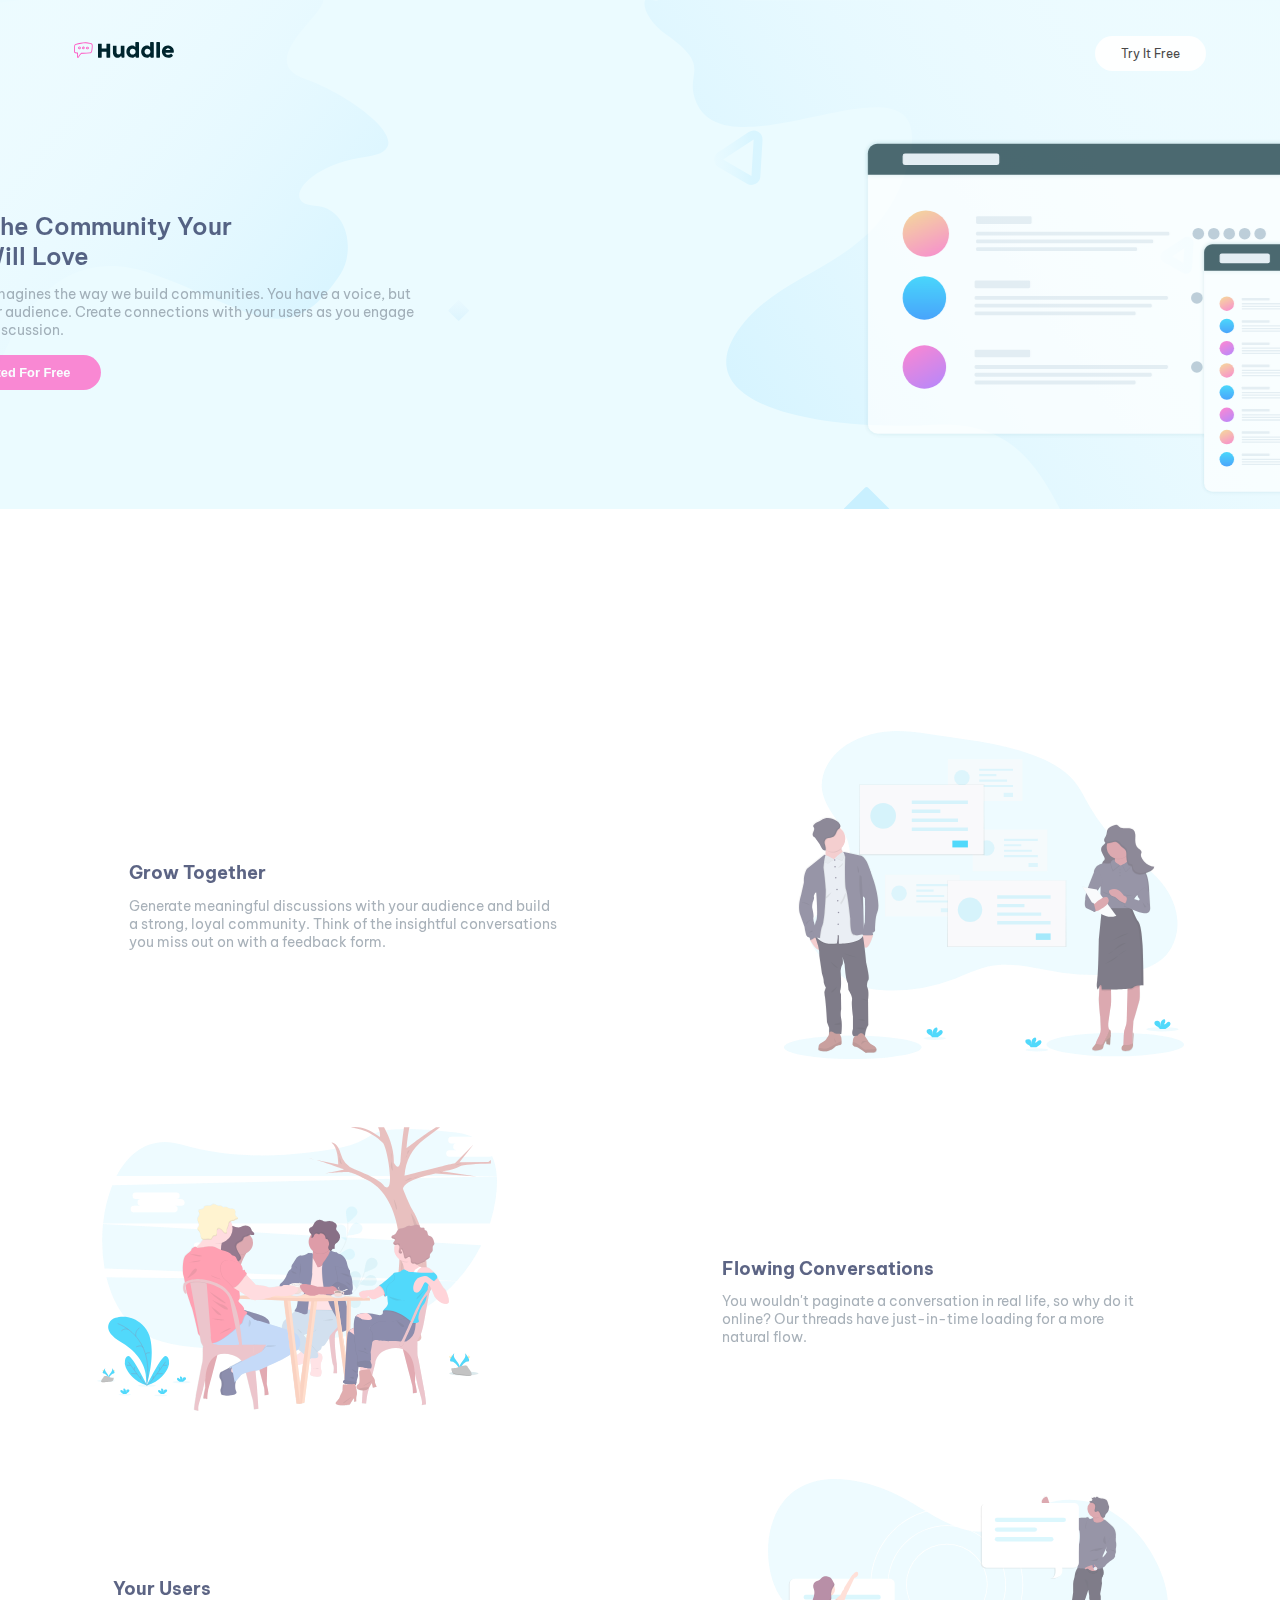
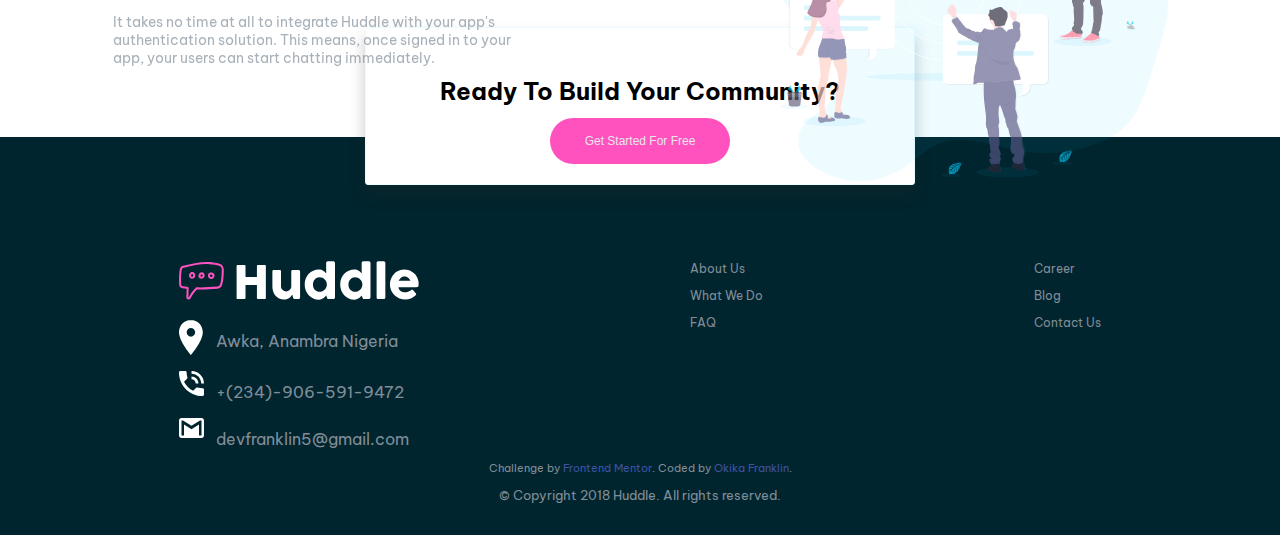
<file: index.html>
<!DOCTYPE html>
<html lang="en">
<head>
  <meta charset="UTF-8">
  <meta name="viewport" content="width=device-width, initial-scale=1.0"> <!-- displays site properly based on user's device -->

  <link rel="icon" type="image/png" sizes="32x32" href="./images/favicon-32x32.png">
  
  <title>Frontend Mentor | Huddle landing page with alternating feature blocks</title>
   
<link rel="preconnect" href="https://fonts.googleapis.com">
<link rel="preconnect" href="https://fonts.gstatic.com" crossorigin>
<link href="https://fonts.googleapis.com/css2?family=Be+Vietnam+Pro:wght@400;500;700&family=Lobster&family=Poppins:ital,wght@0,400;0,500;0,700;1,500&display=swap" rel="stylesheet">
    
  <!-- Feel free to remove these styles or customise in your own stylesheet 👍 -->

  <link rel="stylesheet" href="style.css">
</head>
<body>
  <section class="navbar">
    <div class="nav">
      <div class="logo">
        <img src="./images/logo.svg" alt="logo">
      </div>
      <div class="link">
        <a href="./pageunder.html">Try It Free</a>
      </div>
    </div>



 
    <div class="hero-container">
      <div class="left">
        <h1 class="hero-heading">Build The Community Your Fans Will Love</h1>
        <p class="hero-p"> Huddle re-imagines the way we build communities. You have a voice, but so does your audience. 
          Create connections with your users as you engage in genuine discussion. 
        </p>
    <a href="./pageunder.html"><button class="hero-button">  Get Started For Free</button></a>
      </div>
      <div class="right">
        <img src="./images/illustration-mockups.svg" alt="">
      </div>
    </div>
  </section>


    <section class="bod grow-together">
      <div class="grow-left">
        <h4 class="grow-heading">  Grow Together</h4>
        <p class="grow-p">  Generate meaningful discussions with your audience and build a strong, loyal community. 
          Think of the insightful conversations you miss out on with a feedback form. 
        </p>
      </div>
        <div class="grow-right">
          <img src="./images/illustration-grow-together.svg" alt="">
        </div>
     
    </section>

    <section class="bod transition1 flowing-container">
      <div class="flow-left">
        <img src="./images/illustration-flowing-conversation.svg" alt="">
      </div>
      <div class="flow-right">
        <h4 class="flow-heading">  Flowing Conversations
        </h4>
        <p class="flow-p">
          You wouldn't paginate a conversation in real life, so why do it online? Our threads 
          have just-in-time loading for a more natural flow.
        </p>
      </div>
    </section>

    <section class="bod transition2 user-container">
      <div class="user-left">
        <h4 class="users-heading">
          Your Users
        </h4>
        <p class="users-p"> It takes no time at all to integrate Huddle with your app's authentication solution. 
          This means, once signed in to your app, your users can start chatting immediately.
        </p>
      </div>
      <div class="users-right">
        <img src="./images/illustration-your-users.svg" alt="">
      </div>
    </section>
    <center>
      <div class="community-community">
        <h2> 
          Ready To Build Your Community?</h2>
        <a href="./pageunder.html">  <button style="cursor: pointer;">  Get Started For Free</button></a>
      </div>
    </center>
  <footer>

  
    <div class="foot">
     
      <div class="first">
       <svg width="240" height="39" xmlns="http://www.w3.org/2000/svg"><g fill-rule="nonzero" fill="none"><path d="M27.967.879C20.242.875 12.182 2.615 4.047 4.872c-1.033.208-2.041.884-2.574 1.72C.983 7.38.805 8.171.652 9c-.79 4.428-.694 8.776-.53 13.594.036 1.103.2 2.41.715 3.205.538.803 1.46 1.313 2.561 1.48a95.99 95.99 0 0 0 4.232.525l-.312 8.698c-.048.692.29 1.267.71 1.598.376.286.795.413 1.225.445.86.065 1.869-.303 2.37-1.257 2.195-4.224 3.572-6.089 6.317-8.895 7.158.176 13.407-.222 20.482-.745 2.501-.065 4.218-2.11 4.672-3.743 1.357-4.232 1.568-9.456 1.712-14.737.061-2.093-.665-4.148-1.95-5.234-1.222-.991-2.702-1.35-4.058-1.718C35.031 1.363 31.263.905 27.967.879zm10.29 3.31c1.358.369 2.555.724 3.31 1.337 1.26 1.339 1.218 2.23 1.2 3.675-.142 5.122-.388 10.093-1.544 13.86-.498 1.405-1.366 2.405-3.006 2.556-7.208.533-13.462.945-20.707.739a1.032 1.032 0 0 0-.763.302c-3.044 3.074-4.601 5.21-6.921 9.676-.054.102-.171.164-.315.175-.097-.005-.136-.08-.142-.148l.314-9.432c.019-.509-.401-.995-.907-1.05a95.48 95.48 0 0 1-5.06-.62c-.726-.111-.994-.31-1.193-.606-.346-.825-.338-1.335-.365-2.128-.162-4.775-.242-8.948.491-13.1.068-.614.298-1.242.542-1.767.404-.632 1.023-.725 1.644-.897 7.956-2.197 15.74-3.84 23.068-3.845 3.592.13 7.364.49 10.354 1.273zm-27.479 8.09c-1.096 1.313-.987 3.096-.14 4.29.442.625 1.132 1.128 1.972 1.242 1.091.09 1.783-.352 2.53-.86 1.353-1.176 1.49-3.228.461-4.71-.524-.755-1.362-1.208-2.218-1.24-1.172.012-1.968.535-2.605 1.277zm11.856-1.072c-1.092.035-1.975.791-2.514 1.607-.617.933-.977 2.101-.478 3.246.96 2.203 4.277 2.176 5.6-.063.61-1.032.454-2.205 0-3.056-.452-.85-1.136-1.543-2.131-1.702a2.494 2.494 0 0 0-.477-.032zm9.625.207c-.34-.008-.69.024-1.018.111-1.312.35-2.429 1.704-2.26 3.437.086.872.487 1.722 1.21 2.308.723.585 1.773.847 2.88.62 1.272-.26 2.06-1.285 2.323-2.275.263-.99.197-1.999-.414-2.817a3.47 3.47 0 0 0-2.72-1.384zm-18.965 1.623c.245.002.438.08.637.366.445.642.321 1.615-.128 2.005-.447.39-.726.424-.922.398-.196-.027-.395-.162-.573-.414-.34-.48-.44-1.256.007-1.81.238-.316.675-.513.98-.545zm9.483.223c.038.006.464.253.668.636.204.383.242.739.048 1.066-.577.976-1.804.712-1.99.287-.07-.162-.017-.813.32-1.32.335-.509.757-.7.954-.67zm10.564.748c.062.083.213.64.096 1.082-.118.442-.31.715-.78.811-.602.124-.94 0-1.193-.207-.254-.205-.425-.552-.462-.923-.09-.92.24-1.133.764-1.273.61-.15 1.3.112 1.575.51z" fill="#FF52C1"/><path d="M57.61 4.996c.016-.26.111-.494.287-.701a.875.875 0 0 1 .701-.31h6.826c.23 0 .467.096.712.287a.883.883 0 0 1 .368.724v10.893h11.421V4.996c0-.276.096-.513.287-.712.192-.2.44-.3.747-.3h6.734c.306 0 .574.077.804.23.23.154.345.399.345.736V37.1c0 .337-.1.59-.3.758-.198.169-.459.253-.78.253h-6.803c-.306 0-.555-.084-.747-.253-.191-.168-.287-.42-.287-.758V24.047H66.504V37.1c0 .322-.104.57-.31.747-.207.176-.487.264-.84.264h-6.756c-.643 0-.972-.299-.988-.896V4.996zm62.875 32.725c-.199.168-.41.275-.632.321a3.123 3.123 0 0 1-.631.07h-3.47c-.276 0-.514-.05-.713-.15-.2-.1-.368-.234-.506-.402a2.384 2.384 0 0 1-.344-.575 4.884 4.884 0 0 1-.23-.666l-.712-2.942c-.23.475-.563 1.015-1 1.62a8.495 8.495 0 0 1-1.666 1.7c-.674.53-1.479.974-2.413 1.334-.935.36-2.007.54-3.218.54-1.746 0-3.332-.337-4.757-1.011a10.904 10.904 0 0 1-3.642-2.758c-1.003-1.164-1.781-2.524-2.332-4.08-.552-1.554-.828-3.213-.828-4.974V10.695c0-.582.127-1.022.38-1.321.252-.299.654-.448 1.206-.448h5.308c.66 0 1.111.11 1.356.333.245.222.368.655.368 1.298v14.96c0 .66.15 1.284.448 1.874.299.59.693 1.11 1.184 1.562.49.452 1.045.809 1.666 1.069.62.26 1.252.39 1.896.39.551 0 1.122-.13 1.712-.39a6.361 6.361 0 0 0 1.631-1.046c.498-.436.908-.95 1.23-1.54.322-.59.482-1.214.482-1.872V10.626c0-.26.05-.52.15-.781.1-.26.249-.46.448-.598.199-.122.387-.206.563-.252.176-.046.38-.07.609-.07h5.194c.658 0 1.133.162 1.424.483.291.322.437.751.437 1.287v25.716c0 .29-.065.559-.195.804s-.31.437-.54.574l.137-.068zm26.681-3.172c-.414.414-.87.858-1.367 1.333-.498.475-1.046.92-1.643 1.333a9.3 9.3 0 0 1-1.93 1.023 6.097 6.097 0 0 1-2.23.402c-2.083 0-4.002-.39-5.757-1.172a13.777 13.777 0 0 1-4.527-3.206c-1.264-1.356-2.252-2.953-2.964-4.792-.713-1.838-1.069-3.814-1.069-5.929 0-2.13.356-4.11 1.069-5.94.712-1.83 1.7-3.424 2.964-4.78a13.635 13.635 0 0 1 4.527-3.194c1.755-.774 3.674-1.161 5.757-1.161.843 0 1.613.123 2.31.368a8.51 8.51 0 0 1 1.907.942c.575.383 1.103.816 1.586 1.298.482.483.938.954 1.367 1.414V1.985c0-.49.15-.903.448-1.24.299-.338.747-.506 1.345-.506h5.17c.2 0 .41.042.632.126.222.085.425.203.61.357.183.153.332.337.447.551.115.215.173.452.173.712v34.357c0 1.18-.62 1.77-1.862 1.77h-4.504c-.306 0-.544-.04-.712-.116a1.13 1.13 0 0 1-.426-.333 2.319 2.319 0 0 1-.31-.551 17.13 17.13 0 0 0-.344-.77l-.667-1.793zm-13.214-11.008a8.39 8.39 0 0 0 .471 2.839c.314.88.762 1.643 1.345 2.286a6.384 6.384 0 0 0 2.102 1.528c.82.376 1.728.563 2.724.563.98 0 1.903-.176 2.769-.528a7.058 7.058 0 0 0 2.263-1.46 7.256 7.256 0 0 0 1.552-2.194c.39-.843.609-1.747.655-2.712v-.322a7.26 7.26 0 0 0-.552-2.803 7.427 7.427 0 0 0-1.528-2.344 7.242 7.242 0 0 0-2.298-1.597 6.977 6.977 0 0 0-2.861-.586c-.996 0-1.904.195-2.724.586-.82.39-1.52.923-2.102 1.597a7.236 7.236 0 0 0-1.345 2.344 8.35 8.35 0 0 0-.47 2.803zm48.72 11.008c-.414.414-.87.858-1.368 1.333-.498.475-1.046.92-1.643 1.333a9.3 9.3 0 0 1-1.93 1.023 6.097 6.097 0 0 1-2.23.402c-2.083 0-4.002-.39-5.756-1.172a13.777 13.777 0 0 1-4.528-3.206c-1.263-1.356-2.252-2.953-2.964-4.792-.712-1.838-1.069-3.814-1.069-5.929 0-2.13.357-4.11 1.069-5.94s1.7-3.424 2.964-4.78a13.635 13.635 0 0 1 4.528-3.194c1.754-.774 3.673-1.161 5.756-1.161.843 0 1.613.123 2.31.368a8.51 8.51 0 0 1 1.907.942c.575.383 1.103.816 1.586 1.298.483.483.938.954 1.367 1.414V1.985c0-.49.15-.903.448-1.24.3-.338.747-.506 1.345-.506h5.17c.2 0 .41.042.632.126.223.085.426.203.61.357.183.153.333.337.448.551.114.215.172.452.172.712v34.357c0 1.18-.62 1.77-1.862 1.77h-4.504c-.306 0-.544-.04-.712-.116a1.13 1.13 0 0 1-.425-.333 2.319 2.319 0 0 1-.31-.551 17.13 17.13 0 0 0-.345-.77l-.667-1.793zm-13.215-11.008a8.39 8.39 0 0 0 .471 2.839c.315.88.763 1.643 1.345 2.286a6.384 6.384 0 0 0 2.103 1.528c.82.376 1.727.563 2.723.563.98 0 1.903-.176 2.769-.528a7.058 7.058 0 0 0 2.264-1.46 7.256 7.256 0 0 0 1.55-2.194c.391-.843.61-1.747.656-2.712v-.322a7.26 7.26 0 0 0-.552-2.803 7.427 7.427 0 0 0-1.528-2.344 7.242 7.242 0 0 0-2.298-1.597 6.977 6.977 0 0 0-2.861-.586c-.996 0-1.904.195-2.723.586-.82.39-1.521.923-2.103 1.597a7.236 7.236 0 0 0-1.345 2.344 8.35 8.35 0 0 0-.47 2.803zM197.61 2.008c0-.49.122-.903.367-1.24.246-.338.667-.506 1.264-.506h5.63c.154 0 .315.042.483.126a1.7 1.7 0 0 1 .471.357c.146.153.268.337.368.551.1.215.15.452.15.712v34.334c0 .582-.165 1.022-.495 1.321-.329.299-.754.448-1.275.448h-5.332c-.597 0-1.018-.15-1.264-.448-.245-.299-.367-.74-.367-1.321V2.008zm38.7 32.61a15.31 15.31 0 0 1-4.55 2.907 13.87 13.87 0 0 1-5.355 1.046c-2.1 0-4.083-.383-5.952-1.15a15.494 15.494 0 0 1-4.918-3.182 15.273 15.273 0 0 1-3.355-4.792c-.828-1.838-1.241-3.837-1.241-5.998 0-1.348.164-2.654.494-3.918a15.45 15.45 0 0 1 1.402-3.55 15.055 15.055 0 0 1 2.206-3.045 13.957 13.957 0 0 1 2.907-2.379 14.327 14.327 0 0 1 3.493-1.54 14.084 14.084 0 0 1 3.975-.551c1.272 0 2.505.169 3.7.506 1.195.337 2.318.812 3.367 1.424 1.05.613 2.01 1.349 2.884 2.207a14.896 14.896 0 0 1 2.252 2.815 13.58 13.58 0 0 1 1.46 3.263c.344 1.157.517 2.348.517 3.573 0 .797-.012 1.448-.035 1.954-.023.505-.142.908-.356 1.206-.215.3-.57.506-1.069.62-.498.116-1.23.173-2.194.173h-16.546c.153.98.463 1.8.93 2.46a5.842 5.842 0 0 0 1.62 1.573c.613.391 1.264.67 1.954.84a8.24 8.24 0 0 0 1.953.252c.552 0 1.118-.058 1.7-.172a12.179 12.179 0 0 0 1.69-.46 9.557 9.557 0 0 0 1.493-.667c.452-.252.816-.517 1.092-.792.245-.2.456-.349.632-.449.176-.1.364-.149.563-.149.2 0 .402.07.61.207a4.8 4.8 0 0 1 .7.597l2.436 2.758c.168.2.276.38.322.54.046.161.069.326.069.494 0 .307-.085.571-.253.793a2.89 2.89 0 0 1-.598.586zm-11.054-19.143c-.598 0-1.176.119-1.735.356a6.547 6.547 0 0 0-1.575.954c-.49.398-.93.85-1.321 1.356a8.315 8.315 0 0 0-.954 1.54h11.743a13.536 13.536 0 0 0-1.045-1.655 7.081 7.081 0 0 0-1.287-1.333 5.558 5.558 0 0 0-1.655-.896c-.62-.215-1.344-.322-2.171-.322z" fill="#fff"/></g></svg>
       <div class="lol">
        <img src="./images/icon-location.svg" height="5%" width="5%"alt=""><p style="margin-top: .7em; padding-left: .7em;">  Awka, Anambra Nigeria
        </p>
       </div>
   
        <div class="lol"><img src="./images/icon-phone.svg" height="5%" width="5%"alt=""><p style="margin-top: .7em; padding-left: .7em;">+(234)-906-591-9472</p></div>
       <div class="lol"><img src="./images/icon-email.svg" height="5%" width="5%" alt=""><p style="margin-top: .7em; padding-left: .7em;">devfranklin5@gmail.com</p></div> 
      </div>
      <div class="second">
        <ul>
          <li>About Us</li>
          <li>What We Do</li>
          <li> FAQ</li>
        </ul>
      </div>
      <div class="third">
        <ul>
          <li> Career</li>
          <li> Blog</li>
          <li> Contact Us</li>
        </ul>
      </div>
    </div>
    <p class="attribution">
      Challenge by <a href="https://www.frontendmentor.io?ref=challenge" target="_blank">Frontend Mentor</a>. 
      Coded by <a href="https://github.com/franklinscripts">Okika Franklin</a>.
    </p>
    <div class="copy"><p>  &copy; Copyright 2018 Huddle. All rights reserved.</p></div>
  </footer>
  <script src="https://cdnjs.cloudflare.com/ajax/libs/gsap/3.10.4/gsap.min.js"></script>
  <!--Custom JavaScript-->
  <script src="./script.js"></script>
</body>
</html>
</file>
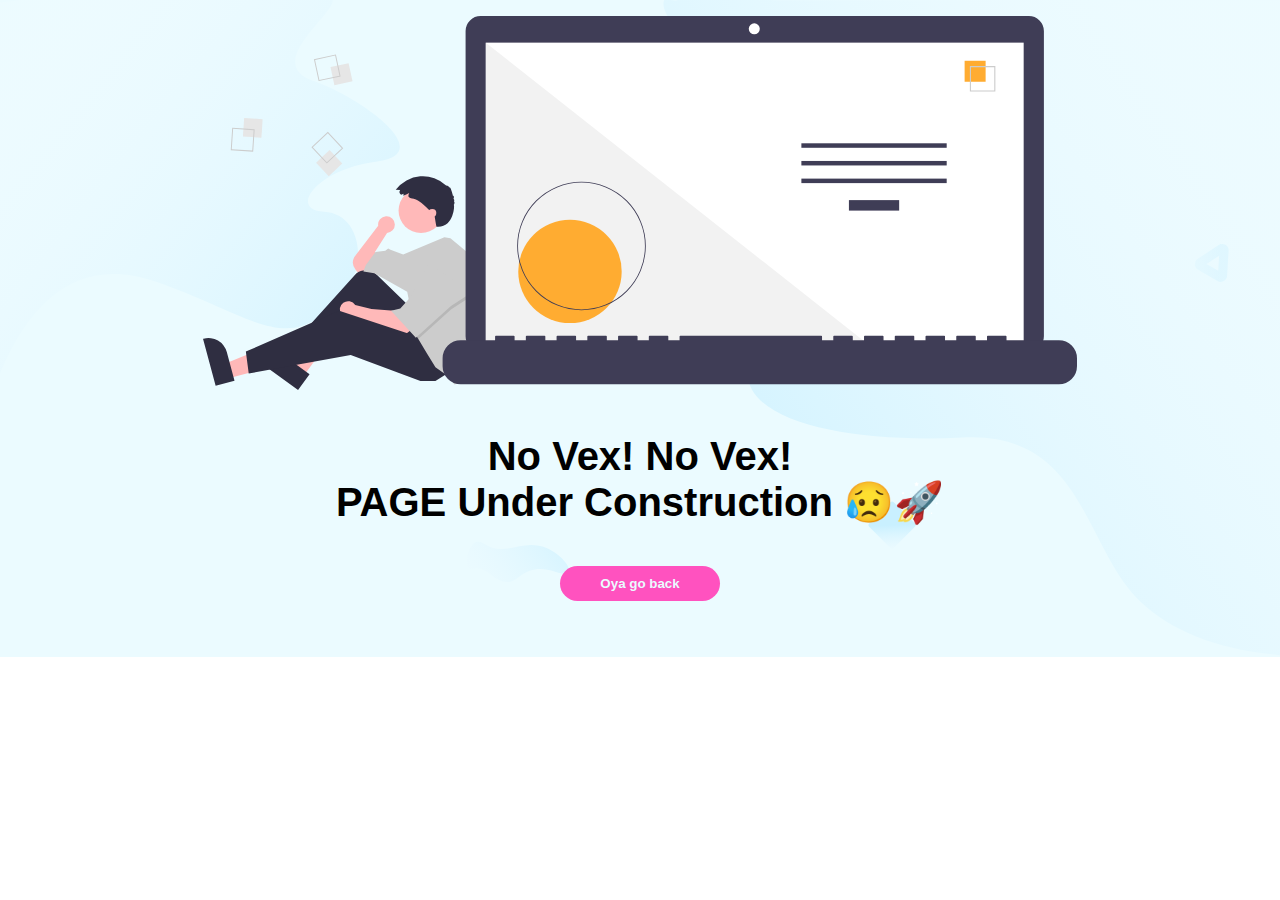
<file: pageunder.html>
<!DOCTYPE html>
<html lang="en">
<head>
    <meta charset="UTF-8">
    <meta http-equiv="X-UA-Compatible" content="IE=edge">
    <meta name="viewport" content="width=device-width, initial-scale=1.0">
    <title>Page under construction</title>
    <style>
        *{
            margin: 0;
            padding: 0;
        }
        img{
            width: 70%;
        }
        .page{
            background: url("images/bg-hero-desktop.svg"),hsl(193, 100%, 96%);
            background-size: cover;
            background-repeat: no-repeat;
            padding: 1em;
            text-align: center;
            height: 100%;

        }
        h2{
            font-size: 2.5em;
            padding: 1em;
            font-family:-apple-system, BlinkMacSystemFont, 'Segoe UI', Roboto, Oxygen, Ubuntu, Cantarell, 'Open Sans', 'Helvetica Neue', sans-serif;
        }
        button{
            background: hsl(322, 100%, 66%);
            padding: 10px 40px;
            border: none;
            color: hsl(193, 100%, 96%);
            font-weight: bold;
            border-radius: 5pc;
            margin-bottom: 3em;
            cursor: pointer;
        }
        button:hover{
            box-shadow: 0 10px 15px rgba(0, 0, 0 ,.3);
            background: hsl(193, 100%, 96%);
            color: hsl(322, 100%, 66%);
            border: 1px solid hsl(322, 100%, 66%);
        }
        @media (max-width:768px) {
            img{
                margin-top: 8em;
                width: 100%;
            }
            h2{
                font-size: 2rem;
                color: hsl(209, 51%, 15%);
            }
        }
    </style>
</head>
<body>
    <div class="page">
        <img src="./images/undraw_code_thinking_re_gka2.svg" alt="">

        <h2>No Vex! No Vex!<br /> PAGE Under Construction 😥🚀</h2>
       <a href="./index.html"><button>Oya go back</button></a> 
    </div>
    
</body>
</html>
</file>
<file: style.css>
*,
*::after,
*::before{
    padding: 0;
    margin: 0;
    box-sizing: border-box;
}
html{
    font-family: 'Be Vietnam Pro', sans-serif;
   
}

.attribution { font-size: 11px; text-align: center; }
.attribution a { color: hsl(228, 45%, 44%); }
img{
    width: 100%;
  
}
.navbar{
    padding: .6em;
    background: url("./images/bg-hero-desktop.svg"),hsl(193, 100%, 96%);
    background-size: cover;
    background-repeat: no-repeat;
    height: 100%;
  
}
.nav{
    display: flex;
    justify-content: space-between;
    

    margin:2em 4em
}
.logo{
    width: 100px;
}
a{
    text-decoration: none;
}


  
.link a{
    background-color: #ffffffec;
    padding: 10px 26px;
    border-radius: 5pc;
    font-size: 12px;
    color: rgb(73, 72, 72);

}

.link a:hover{
    background-color: white;
    box-shadow: 0 10px 15px rgba(87, 87, 87, 0.096);
    border:1px solid hsla(322, 100%, 66%, 0.808);

}

.hero-container{
    display: flex;
    justify-content: space-around;
    padding-top: 2.8em;
}
.hero-heading{
    width: 350px;
    padding-top: 3em;
    font-size: 1.5em;
    font-weight:550;
    color: hsl(228, 63%, 18%);
}
.hero-p{
    width: 500px;
    font-size: 14px;
    color: hsl(208, 11%, 55%);
    padding-top: 1em;
}
h4{
    color:hsl(228, 63%, 18%);
    font-size: 18px;
}
.right img{
    width: 500px;
}
.hero-button{
    padding: 10px 30px;
    border: none;
    background-color: hsl(322, 100%, 66%);
    color: white;
    border-radius: 5pc;
    margin-top: 1.3em;
    font-size: .8em;
    font-weight: bold;
    cursor: pointer;

}
.hero-button:hover{
    opacity: .7;
}




/*Grow ME Section*/

.grow-together{
    display: flex;
    justify-content: space-around;
    height: 100%;
}
.grow-left{

    padding: 2em;
}
.grow-heading{
    margin-top: 9em;
    

}
.grow-p{
    width: 430px;
    font-size: 14px;
    color: hsl(208, 11%, 55%);
    padding-top: .9em;
}
.grow-right{}
.grow-right img{
    width: 400px;
    margin-top: 4em;
}
.user-container{
    display: flex;
    justify-content: space-around;
    height: 100%;
}
.users-left{

    padding: 2em;
}
.users-heading{
    margin-top: 9em;
    

}
.users-p{
    width: 430px;
    font-size: 14px;
    color: hsl(208, 11%, 55%);
    padding-top: .9em;
}
.users-right{}
.users-right img{
    width: 400px;
    margin-top: 4em;
}

.flowing-container{
    display: flex;
    justify-content: space-around;
    height: 100%;
}
.flow-right{

    padding: 2em;
}
.flow-heading{
    margin-top: 9em;
    

}
.flow-p{
    width: 430px;
    font-size: 14px;
    color: hsl(208, 11%, 55%);
    padding-top: .9em;
}
.grow-right{}
.flow-left img{
    width: 400px;
    margin-top: 4em;
}

.community-community{

    text-align: center;
    border: 1px solid hsl(193, 100%, 96%);
    width: 550px;
  border-radius: 3px;
  box-shadow: 0 10px 15px rgba(41, 41, 41, 0.253);
  background-color: hsl(0, 0%, 100%);
 
}

.community-community h2{
    padding-top:2em;
    padding-bottom: 12px;

}
.community-community button{
    padding: 16px 35px;
    margin-bottom: 20px;
    border-radius: 5pc;
    outline: none;
    border: none;
    font-size: 12px;
    background-color: hsl(322, 100%, 66%);
    color: hsl(324, 11%, 91%);
}
footer{
    margin-top: -3em;
    background-color: hsl(192, 100%, 9%);
    height: 100%;
   z-index: -999;
   padding: 2em;
   position: relative;
}

footer p{
    color: hsl(208, 11%, 55%);
 
}


.lol{
    display: flex;
    margin-top: 1em;
}
.foot{
    display: flex;
    justify-content: space-around;
    padding-top: 5em;
    margin: 12px;
}
.imgs{
    fill: #fff;
    width:100px
}
.lol img{
    width: 25px;
  
}
ul li{
    list-style-type: none;
    font-size: 12px;
    color: hsl(208, 11%, 55%);
    padding-bottom: 12px;
}
.copy{
    text-align: center;
    padding-top: .9em;
    font-size: 13px;
}
@media (max-width:768px) {
    html{
        width:100%;
    }
    footer{
        margin-top: -3em;
        height: 100%;
       z-index: -999;
       padding: 2em;
       text-align: left;
       position: relative;
    }
    .lol{
        display: block;
    }
    .attribution{
        width: 100%;
        font-size: 12px;
    }
    .copy p{
        font-size: 12px;
    }
    .first p{
        width: 200px;
        padding-bottom: 18px;
    }
    footer p{
        color: hsl(208, 11%, 55%);
    }
    
    .foot img{
        width: 100px;
        fill:#fff;
    }
    .lol{
        display: flex;

    }
    .lol p{
        font-size: 15px;
    }
    .foot{
       
        padding-top: 5em;
        margin: 15px;
    }
    .imgs{
        fill: #fff;
        width:100px
    }
    .lol img{
        width: 25px;
      
    }
    
    .community-community{
        width: 80%;
    }
    .community-community h2{
        font-size: 14px;
        font-weight: 600;
    }
    .community-community button{
        padding: 10px 30px;
    }
    .nav{
        margin: 8px 1.2em
    }
    .navbar{
        background: url("./images/bg-hero-mobile.svg"),hsl(193, 100%, 96%);

        
    }
    .foot{
        display: block;
    }
    .hero-heading{
        width: 290px;
        font-weight: 600;
        font-size: 1.3em;
        padding-top: 2em;
        margin: 0 auto;
    }
    .hero-p{
       width: 80%;  
       margin: 0 auto;
       padding-bottom: .5em;
       font-size: 12px;
    }
    
    .hero-container{
        text-align: center;

    }
    .hero-button{
        margin-bottom: 1em;
    }
    .right img{
        width: 300px;
    }
    .hero-container{
    display: block;
    }
    section{
        text-align: center;
       
    }
    .bod{
        border: 1px solid hsl(324, 11%, 91%);
        border-radius: 10px;
        margin: 2em;
        padding-bottom: 1em;
        box-shadow: 0 10px 15px rgba(119, 119, 119, 0.096);
    }
    .grow-right img{
        width: 200px;
    }
    .grow-together{
        display: block;
        
    }
    .users-p{
        width: 80%;
        margin: 0 auto;
        font-size: 13px;
    }
    .users-right img{
        width: 200px;
    }
   
    .flow-p{
        width: 100%;
        margin: 0 auto;
        font-size: 13px;
    }
    .flow-left img{
        width: 200px;
    }
   
    .flow-heading,
    .grow-heading,
    .users-heading{
        margin-top: 2em;
    }
    .grow-p{
        width: 100%;
        font-size: 13px;
        margin: 0 auto;
    }
    .user-container{
        display: block;
      
    }
    .flowing-container{
        display: block;
        
    }
    .copy p{
        text-align: center;
        background-color: hsl(228, 45%, 44%);
        width: 100%;
        margin: .8em;
        color: hsl(230, 13%, 82%);
        border-radius: 3px;
        padding: .8em;
    }
}
/*@media (min-width: 1000px) {
    
    .nav{
        margin: 8px 1.2em
    }
    .hero-heading{
        width: 400px;
        font-weight: 600;
        font-size: 1.7em;
        padding-top: 2em;
        margin: 0 auto;
    }
    .hero-p{
       max-width: 500px;  
       margin: 0 auto;
       padding-bottom: .5em;
       font-size: 14px;
    }
    
    .hero-container{
        text-align: center;

    }
    .hero-button{
        margin-bottom: 1em;
        padding: 18px 40px;
        font-size: 14px;
    }

    .right img{
        width: 450px;
    }
    .hero-container{
    display: block;
    }
    section{
        text-align: center;
       
    }
    .bod{
        border: 1px solid hsl(324, 11%, 91%);
        border-radius: 10px;
        margin: 4em;
        padding-bottom: 1em;
        box-shadow: 0 10px 15px rgba(119, 119, 119, 0.096);
    }
    .grow-right img{
        width: 400px;
    }
    .grow-together{
        display: block;
        
    }
    .users-p{
        width: 450px;
        margin: 0 auto;
        font-size: 14px;
    }
    .users-right img{
        width: 400px;
    }
   
    .flow-p{
        width: 450px;
        margin: 0 auto;
        font-size: 14px;
    }
    .flow-left img{
        width: 400px;
    }
   
    .grow-p{
        width: 450px;
        font-size: 14px;
        margin: 0 auto;
    }
    .user-container{
        display: block;
      
    }
    .flowing-container{
        display: block;
        
    }
}*/
</file>
